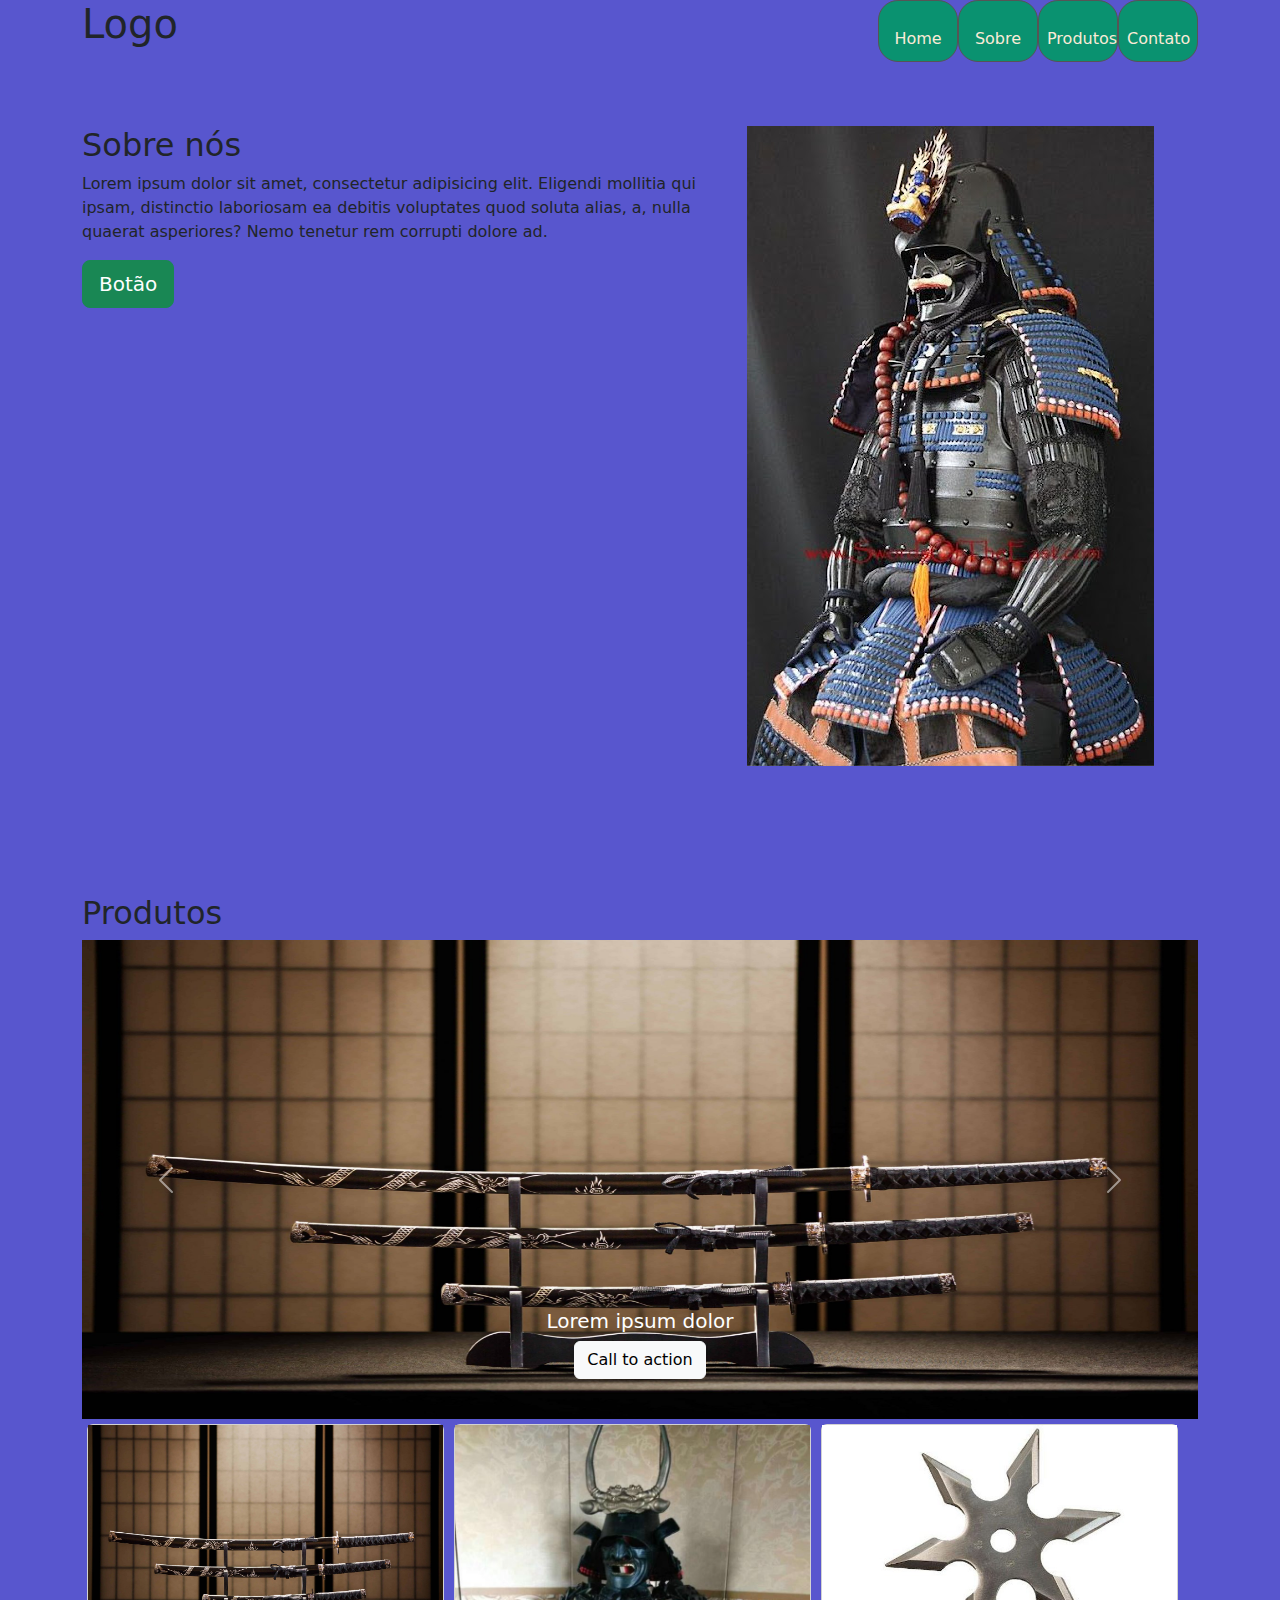
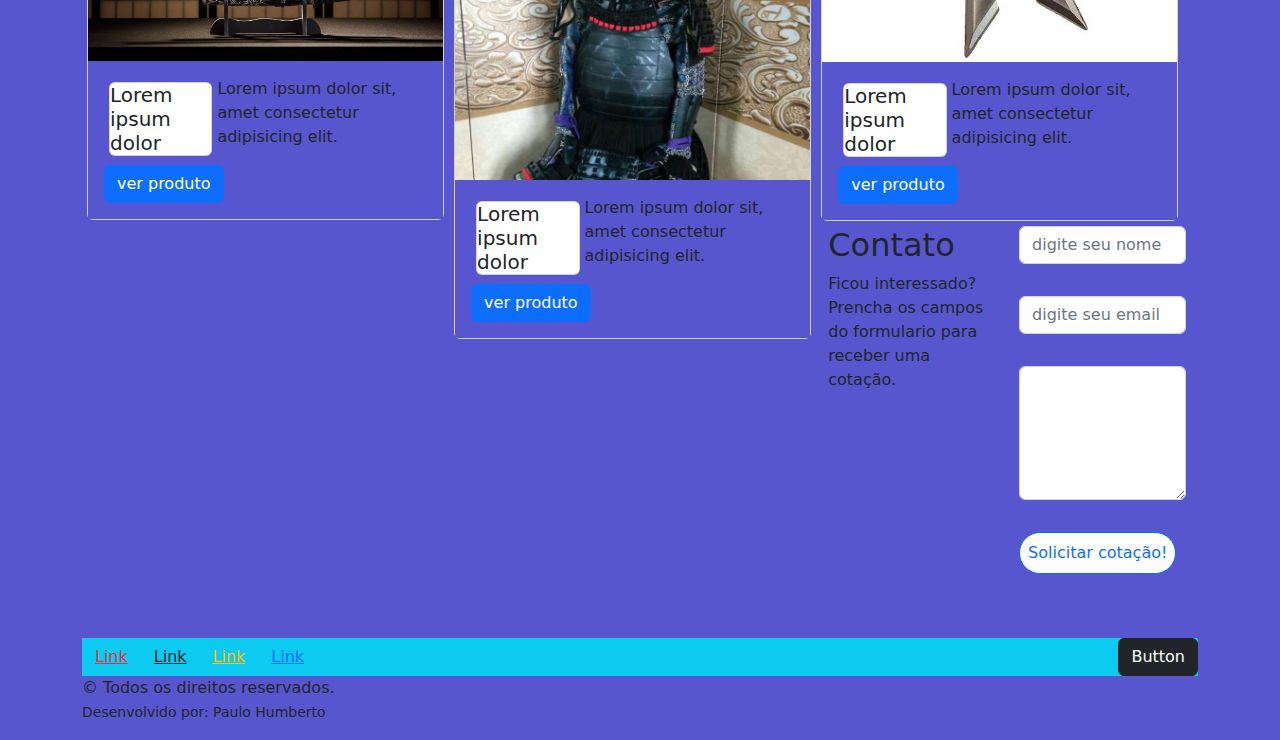
<file: bootstrap/projeto/index.html>
<!DOCTYPE html>
<html lang="en">
<head>
    <meta charset="UTF-8">
    <meta http-equiv="X-UA-Compatible" content="IE=edge">
    <meta name="viewport" content="width=device-width, initial-scale=1.0">
    <link href="./libs/bootstrap/css/bootstrap.min.css" rel="stylesheet">
    <link rel="stylesheet" href="./style/custom.css">
    
    
    <title>Document</title>
</head>
<body>
    
    <header>
        <div class="container">
            <div class="row">
                <div class="col">
                    <h1>Logo</h1>
                </div>
                <div class="col">
                    <ul class="nav justify-content-end">
                        <li class="nav-item"><a class="nav-link active"  href=""></a>Home</li>
                        <li class="nav-item"><a class="nav-link"  href="#sobre"></a>Sobre</li>
                        <li class="nav-item"><a class="nav-link"  href="#produtos"></a>Produtos</li>
                        <li class="nav-item"><a class="nav-link"  href="#contato"></a>Contato</li>
                    </ul>
                </div>
            </div>
        </div>
    </header>
    
    
    
    <section id="sobre">
        <div class="container container-fluid">
            <div class="row">
                <div class="col-md-7 col-sm-12">
                    <h2>Sobre nós</h2>
                    <p>Lorem ipsum dolor sit amet, consectetur adipisicing elit. Eligendi mollitia qui ipsam, distinctio laboriosam ea debitis voluptates quod soluta alias, a, nulla quaerat asperiores? Nemo tenetur rem corrupti dolore ad.</p>
                    <a class="btn btn-lg btn-success">Botão</a>
                </div>
                <div class="col-md-5 col-sm-12">
                    <img src="/images/Samurai.jpg" alt="exemplo" class="img-fluid">
                </div>
            </div>
        </div>
    </section>  
    
    <section id="produtos">
        
        <div class="container">
            <div cla    ss="row">
                <div class="col">
                    
                    
                    <h2>Produtos</h2>
                    
                    <div id="carouselExampleSlidesOnly" class="carousel slide" data-bs-ride="carousel">
                        <div class="carousel-inner">
                            <div class="carousel-item active">
                                 <div class="ratio ratio-21x9">
                                    <img src="/images/Katanas.jpg"  class="d-block w-100" alt="exemplo">
                                </div>
                                <div class="carousel-caption">

                                    <h5>Lorem ipsum dolor</h5>
                                    <a class="btn btn-light stretched-link ">Call to action</a>
                                </div>
                             
                            </div>
                            <div class="carousel-item">
                                <div class="ratio ratio-21x9">
                                <img src="/images/Armadura Preta.jpg"  class="d-block w-100" alt="exemplo">
                            </div>
                            </div>
                            <div class="carousel-item">
                                <div class="ratio ratio-21x9">
                                <img src="/images/estrela samurai.jpg"  class="d-block w-100" alt="exemplo">
                            </div>
                            </div>
                        </div>
                        <button class="carousel-control-prev" type="button" data-bs-target="#carouselExampleControls" data-bs-slide="prev">
                            <span class="carousel-control-prev-icon" aria-hidden="true"></span>
                            <span class="visually-hidden">Previous</span>
                          </button>
                          <button class="carousel-control-next" type="button" data-bs-target="#carouselExampleControls" data-bs-slide="next">
                            <span class="carousel-control-next-icon" aria-hidden="true"></span>
                            <span class="visually-hidden">Next</span>
                          </button>
                    </div>
                    <div class="card">
                        <img src="/images/Katanas.jpg" alt="exemplo" class="img-fluid">
                        <div class="card-body">
                            <h5 class="card title">Lorem ipsum dolor</h5>
                            <p class="card-text">Lorem ipsum dolor sit, amet consectetur adipisicing elit.</p>
                            <a class="btn btn-primary" data-bs-toggle="modal" data-bs-target="#modal-1">ver produto</a>
                        </div>
                    </div>
                    
                    
                    <div class="card">
                        <img src="/images/Armadura Preta.jpg" alt="exemplo" class="img-fluid">
                        <div class="card-body">
                            <h5 class="card title">Lorem ipsum dolor</h5>
                            <p class="card-text">Lorem ipsum dolor sit, amet consectetur adipisicing elit.</p>
                            <a class="btn btn-primary" data-bs-toggle="modal" data-bs-target="#modal-2">ver produto</a>
                        </div>
                    </div>
                    
                    <div class="card">
                        <img src="/images/estrela samurai.jpg" alt="exemplo" class="img-fluid">
                        <div class="card-body">
                            <h5 class="card title">Lorem ipsum dolor</h5>
                            <p class="card-text">Lorem ipsum dolor sit, amet consectetur adipisicing elit.</p>
                            <a class="btn btn-primary" data-bs-toggle="modal" data-bs-target="#modal-3">ver produto</a>
                        </div>
                    </div>
                    
                </div>
            </div>
        </div>
        
        
    </section>
    
    <section id="contato">
        <div class="container">
            <div class="row">
                <div class="col">
                    <h2>Contato</h2>
                    <p>Ficou interessado? Prencha os campos do formulario para receber uma cotação.</p>
                </div>
                <div class="col">
                    <form action="form">
                        
                        <div class="input-group">
                            <input class="form-control" type="text" name="nome" placeholder="digite seu nome">
                        </div>   
                        
                        <div class="input-group">
                            <input class="form-control" type="text" name="email" placeholder="digite seu email">
                        </div> 
                        
                        <div class="input-group">
                            <textarea class="form-control" name="" rows="5">
                                
                            </textarea>
                        </div>
                        
                        <button type="submit" class="btn btn-primary btn-custom text-primary btn-icon">Solicitar cotação!</button>
                        
                        
                        
                    </form>
                </div>
            </div>
        </div>
    </section>
    
    
    <div class="modal fade" id="modal-1">
        <div class="modal-dialog">
            <div class="modal-content">
                <div class="modal-header">
                    <h5 class="modal-title">Produto 1</h5>  
                    <button class="btn-close" data-bs-dismiss="modal" aria-label="Close"></button>     
                </div>
                <div class="modal-body">
                    <h6>Confira o tamanho dos preços!</h6>
                    <table class="table table-hover table-striped">
                        <thead>   
                            <tr>
                                <th>Katana</th>
                                <th>Valor</th>
                            </tr>
                        </thead>
                        <tbody>
                            <tr>
                                <th>Katana Pequena</th>
                                <th>R$ 100</th>
                            </tr>
                            <tr>
                                <th>Katana Media</th>
                                <th>R$ 200</th>
                            </tr>
                            <tr>
                                <th>Katana Grande</th>
                                <th>R$ 300</th>
                            </tr>
                        </tbody>    
                    </table>
                </div>
                
                <div class="modal-footer">
                    <button type="button" class="btn btn-secondary" data-bs-dismiss="modal">Close</button>
                </div>
                
            </div>
        </div>
    </div>
    
    
    
    <div class="modal fade" id="modal-2">
        <div class="modal-dialog">
            <div class="modal-content">
                <div class="modal-header">
                    <h5 class="modal-title">Produto 2</h5>  
                    <button class="btn-close" data-bs-dismiss="modal" aria-label="Close"></button>     
                </div>
                <div class="modal-body">
                    <h6>Confira o tamanho dos preços!</h6>
                    <table class="table table-hover table-striped">
                        <thead>   
                            <tr>
                                <th>Tipo</th>
                                <th>Valor</th>
                            </tr>
                        </thead>
                        <tbody>
                            <tr>
                                <th>Mempo (mascara)</th>
                                <th>R$ 300</th>
                            </tr>
                            <tr>
                                <th>Armadura Incompleta</th>
                                <th>R$ 500</th>
                            </tr>
                            <tr>
                                <th>Armadura Completa</th>
                                <th>R$ 700</th>
                            </tr>
                        </tbody>    
                    </table>
                </div>
                
                <div class="modal-footer">
                    <button type="button" class="btn btn-secondary" data-bs-dismiss="modal">Close</button>
                </div>
                
            </div>
        </div>
    </div>
    
    <div class="modal fade" id="modal-3">
        <div class="modal-dialog">
            <div class="modal-content">
                <div class="modal-header">
                    <h5 class="modal-title">Produto 2</h5>  
                    <button class="btn-close" data-bs-dismiss="modal" aria-label="Close"></button>     
                </div>
                <div class="modal-body">
                    <h6>Confira o tamanho dos preços!</h6>
                    <table class="table table-hover table-striped">
                        <thead>   
                            <tr>
                                <th>Estrela Samurai</th>
                                <th>Quantidade</th>
                            </tr>
                        </thead>
                        <tbody>
                            <tr>
                                <th>03 Peças</th>
                                <th>R$ 200</th>
                            </tr>
                            <tr>
                                <th>06 Peças</th>
                                <th>R$ 300</th>
                            </tr>
                            <tr>
                                <th>09 Peças</th>
                                <th>R$ 400</th>
                            </tr>
                        </tbody>    
                    </table>
                </div>
                
                <div class="modal-footer">
                    <button type="button" class="btn btn-secondary" data-bs-dismiss="modal">Close</button>
                </div>
                
            </div>
        </div>
    </div>

    <div class="container">
        <div class="bg-info clearfix">
            <a name="" id="" class="btn btn-link link-danger float-start" href="#" role="button">Link</a>
            <a name="" id="" class="btn btn-link link-dark float-start" href="#" role="button">Link</a>
            <a name="" id="" class="btn btn-link link-warning float-start" href="#" role="button">Link</a>
            <a name="" id="" class="btn btn-link float-start" href="#" role="button">Link</a>
            <a name="" id="" class="btn btn-dark float-end" href="#" role="button">Button</a>
        </div>


        
        
    </div>

    <script src="./libs/bootstrap/css/bootstrap.min.css"></script>
    <link rel="stylesheet" href="./libs/fontawesome/js/fontawesome.min.js">
    <script>
        var myCarouselElement = document.querySelector('carouselExampleSlidesOnly')
        var carousel = new bootstrap.Carousel(myCarouselElement, {
          interval: 100,
        })
        </script>
    
</body>

<footer>
    
    
</footer>
<div class="container">
    <p>&copy;  Todos os direitos reservados.<br>
        <small>Desenvolvido por: Paulo Humberto</small></p>
    </div>
    </html>
</file>
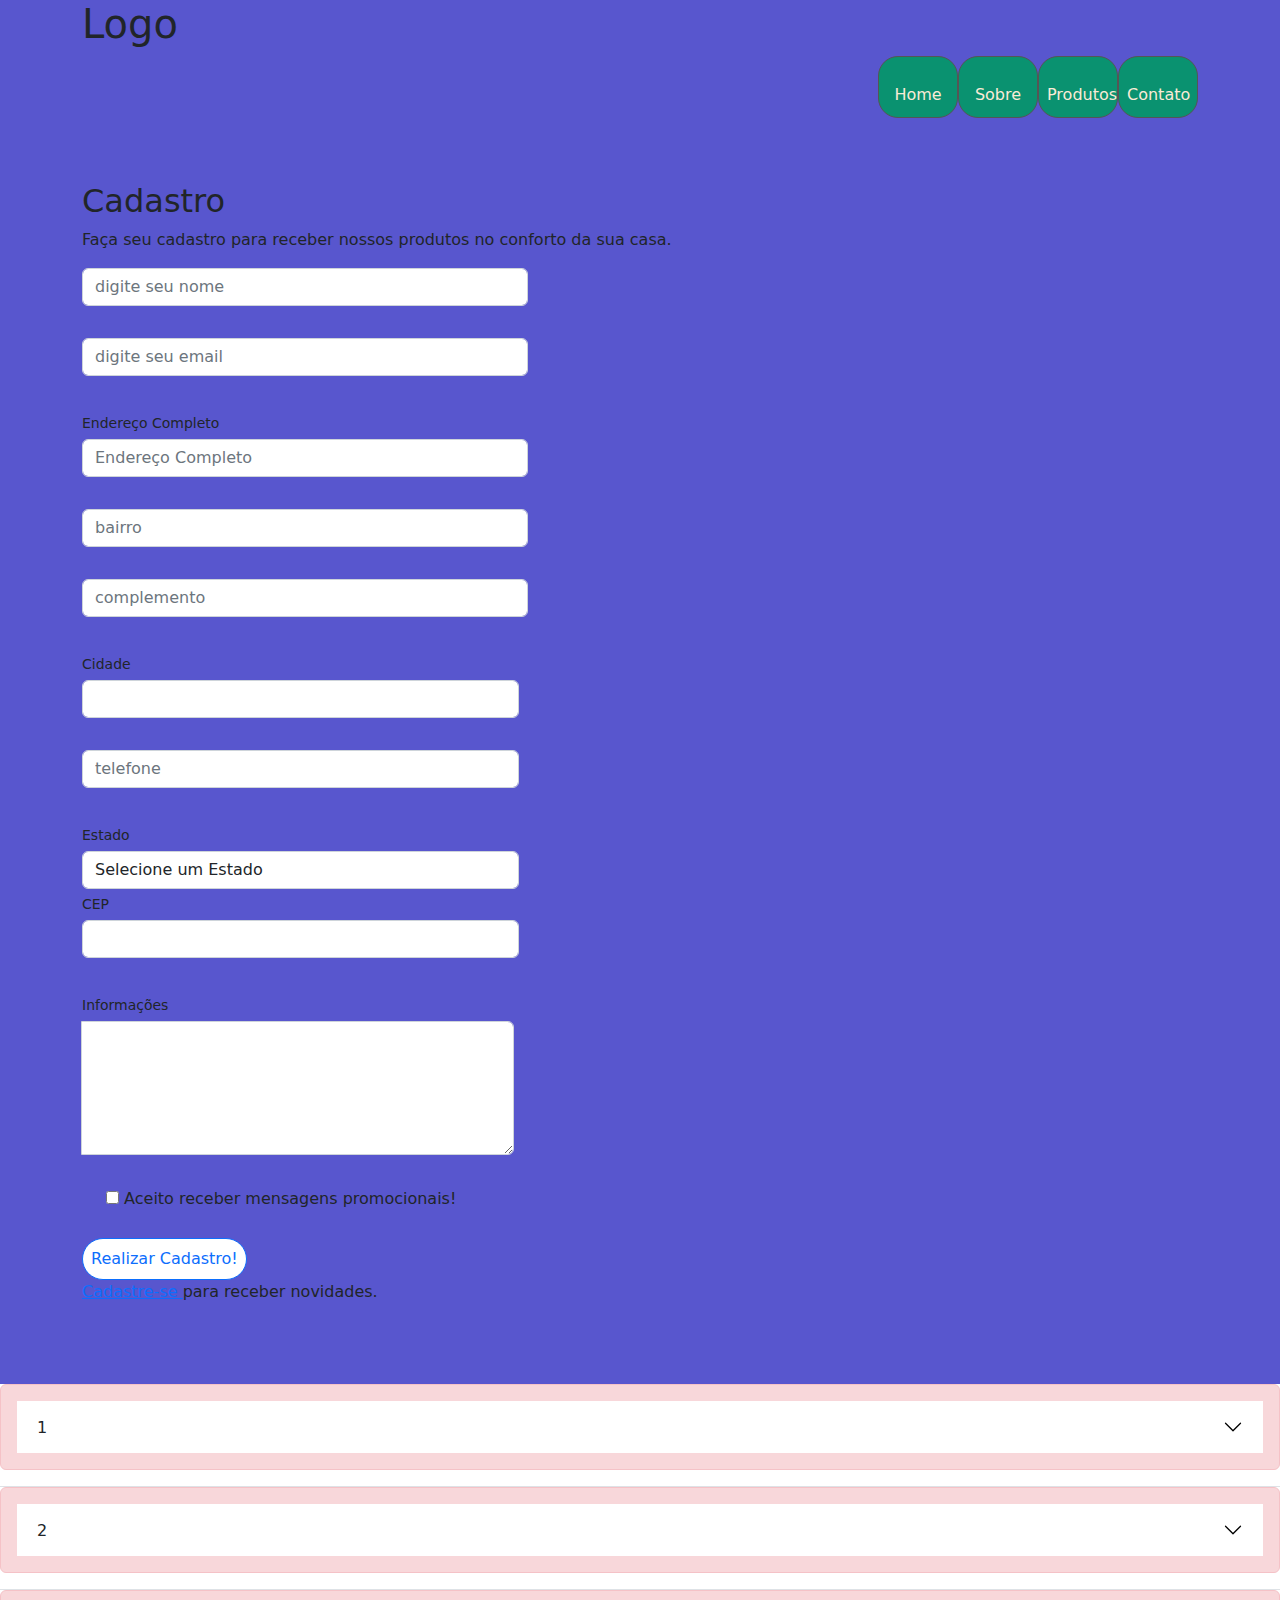
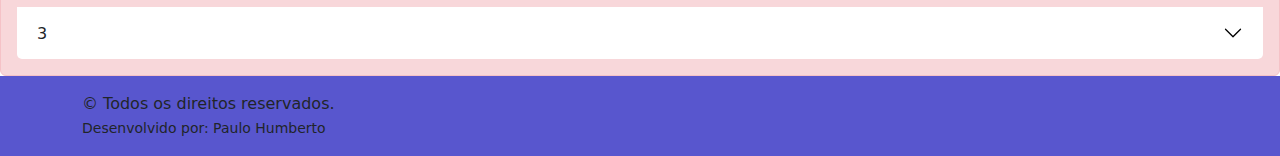
<file: bootstrap/projeto/cadastro.html>
<!DOCTYPE html>
<html lang="en">
<head>
    <meta charset="UTF-8">
    <meta http-equiv="X-UA-Compatible" content="IE=edge">
    <meta name="viewport" content="width=device-width, initial-scale=1.0">
    <link href="./libs/bootstrap/css/bootstrap.min.css" rel="stylesheet">
    <link rel="stylesheet" href="./libs/fontawesome/css/all.css">
    <link rel="stylesheet" href="./style/custom.css">
    <link rel="stylesheet" href="./style/custom-form.css">
    
    
    <title>Cadastro</title>
</head>
<body>
    
    <header>
        <div class="container">
            <div class="row">
                <div class="col">
                    <h1>Logo</h1>
                </div>
                <div class="col">
                    <ul class="nav justify-content-end">
                        <li class="nav-item"><a class="nav-link active"  href="./index.html"></a>Home</li>
                        <li class="nav-item"><a class="nav-link"  href="./index.html#sobre"></a>Sobre</li>
                        <li class="nav-item"><a class="nav-link"  href="./index.html#produtos"></a>Produtos</li>
                        <li class="nav-item"><a class="nav-link"  href="./index.html#contato"></a>Contato</li>
                    </ul>
                </div>
            </div>
        </div>
    </header>
    
    
    <section id="cadastro">
        <div class="container">
            <div class="row">
                <div class="col">
                    <h2>Cadastro</h2>
                    <p>Faça seu cadastro para receber nossos produtos no conforto da sua casa.</p>
                </div>
                <div class="col">
                    <form action="form">
                        
                        
                        <div class="form-row">
                            <div class="col">
                                
                                <div class="input-group">
                                    <input class="form-control" type="text" name="nome" placeholder="digite seu nome" required>
                                </div> 
                                
                            </div>
                            
                            <div class="col">
                                <div class="input-group">
                                    <input class="form-control" type="text" name="email" placeholder="digite seu email" required>
                                </div>
                                
                            </div>
                            <div class="row">
                                <div class="col">
                                    <label for="endereco" class="col-form-label-sm col-form-label">Endereço Completo</label>
                                    <input type="text" id="endereco" class="form-control" placeholder="Endereço Completo" required>
                                </div>

                                <div class="col">
                                    <div class="input-group">
                                        <input class="form-control" type="text" name="bairro" placeholder="bairro" required>
                                    </div>
                            </div>

                                <div class="col">
                                    <div class="input-group">
                                        <input class="form-control" type="text" name="complemento" placeholder="complemento" required>
                                    </div>
                            </div>

                            <div class="row">
                                <div class="col">
                                    <label for="cidade" class="col-form-label-sm col-form-label">Cidade</label>
                                    <input type="text" name="cidade" id="" class="form-control" required>
                                </div>

                                <div class="col">
                                    <div class="input-group">
                                        <input class="form-control" type="text" name="telefone" placeholder="telefone" required>
                                    </div>
                            </div>

                                <div class="col">
                                    <label for="estado" class="col-form-label-sm col-form-label">Estado</label>
                                    <select name="estado" id="estado" class="form-control" required>
                                        <option value="">Selecione um Estado</option>
                                        <option value="sp">SP</option>
                                        <option value="pr">PR</option>
                                        <option value="mg">MG</option>
                                    </select>
                                </div>
                                <div class="col">
                                    <label for="cep" class="col-form-label-sm col-form-label">CEP</label>
                                    <input type="text" name="cep" id="cep" class="form-control" required>
                                </div>
                            </div>
                        </div>
                        
                        <div class="row col">
                            <div class="input-group">
                                <label for="info" class="col-form-label-sm" >Informações</label>
                                <textarea class="form-control" required name="informacoes" id="info" rows="5"></textarea>
                            </div>
                        </div>    
                        
                        <div class="row">
                            <div class="col">
                                <div class="form-check">
                                    <input type="checkbox" name="promocionais" id="promocionais">
                                    <label for="promocionais" class="form-check-label">Aceito receber mensagens promocionais!</label>
                                </div>
                            </div>
                        </div>
                        
                        <button type="submit" class="btn btn-primary btn-custom text-primary btn-icon">Realizar Cadastro!</button>
                        
                        
                        
                    </form>
                    
                    <p>  <a href="#cadastro" data-bs-toggle="modal" data-bs-target="#modal-1">Cadastre-se </a> para receber novidades.</p>
                </div>
            </div>
        </div>
    </section>
    
    
    <div class="modal fade" id="modal-1">
        <div class="modal-dialog">
            <div class="modal-content">
                <div class="modal-header">
                    <h5 class="modal-title">Inscrever-me na lista!</h5>  
                    <button class="btn-close" data-bs-dismiss="modal" aria-label="Close"></button>     
                </div>
                <div class="modal-body">
                    <h6>Prencha os campos para receber novidades!</h6>
                    <form class="form-inline">
                        <div class="form-group col-3">
                            <input type="text" class="form-control mb-2" name="nome" placeholder="nome"> 
                        </div>
                        <div class="form-group col-3"> 
                            <input type="text" class="form-control mb-2" name="e-mail" placeholder="e-mail" required>
                        </div>
                        <button type="submit" class="btn btn-sucess">receber novidades</button>
                        
                        
                        
                        
                    </form>
                    
                </div>
                
                <div class="modal-footer">
                    <button type="button" class="btn btn-secondary mb-2" data-bs-dismiss="modal">Fechar</button>
                </div>
                
            </div>
        </div>
    </div>
    
    
    
    <div class="modal fade" id="modal-2">
        <div class="modal-dialog">
            <div class="modal-content">
                <div class="modal-header">
                    <h5 class="modal-title">Produto 2</h5>  
                    <button class="btn-close" data-bs-dismiss="modal" aria-label="Close"></button>     
                </div>
                <div class="modal-body">
                    <h6>Confira o tamanho dos preços!</h6>
                    <table class="table table-hover table-striped">
                        <thead>   
                            <tr>
                                <th>Tipo</th>
                                <th>Valor</th>
                            </tr>
                             
                        </thead>
                        <tbody>
                            <tr>
                                <th>Mempo (mascara)</th>
                                <th>R$ 300</th>
                            </tr>
                            <tr>
                                <th>Armadura Incompleta</th>
                                <th>R$ 500</th>
                            </tr>
                            <tr>
                                <th>Armadura Completa</th>
                                <th>R$ 700</th>
                            </tr>
                        </tbody>    
                    </table>
                </div>
                
                <div class="modal-footer">
                    <button type="button" class="btn btn-secondary" data-bs-dismiss="modal">Close</button>
                </div>
                
            </div>
        </div>
    </div>
    
    <div class="modal fade" id="modal-3">
        <div class="modal-dialog">
            <div class="modal-content">
                <div class="modal-header">
                    <h5 class="modal-title">Produto 2</h5>  
                    <button class="btn-close" data-bs-dismiss="modal" aria-label="Close"></button>     
                </div>
                <div class="modal-body">
                    <h6>Confira o tamanho dos preços!</h6>
                    <table class="table table-hover table-striped">
                        <thead>   
                            <tr>
                                <th>Estrela Samurai</th>
                                <th>Quantidade</th>
                            </tr>
                        </thead>
                        <tbody>
                            <tr>
                                <th>03 Peças</th>
                                <th>R$ 200</th>
                            </tr>
                            <tr>
                                <th>06 Peças</th>
                                <th>R$ 300</th>
                            </tr>
                            <tr>
                                <th>09 Peças</th>
                                <th>R$ 400</th>
                            </tr>
                        </tbody>    
                    </table>
                </div>
                
                <div class="modal-footer">
                    <button type="button" class="btn btn-secondary" data-bs-dismiss="modal">Close</button>
                </div>
                
            </div>
        </div>
    </div>
    


    <div class="accordion accordion-flush" id="accordionFlushExample">
        <div class="accordion-item">
          <h2 class="accordion-header alert alert-danger" id="flush-headingOne">
            <button class="accordion-button collapsed" type="button" data-bs-toggle="collapse" data-bs-target="#flush-collapseOne" aria-expanded="false" aria-controls="flush-collapseOne">
              1
            </button>
          </h2>
          <div id="flush-collapseOne" class="accordion-collapse collapse" aria-labelledby="flush-headingOne" data-bs-parent="#accordionFlushExample">
            <div class="accordion-body">Placeholder content for this accordion, which is intended to demonstrate the <code>.accordion-flush</code> class. This is the first item's accordion body.</div>
          </div>
        </div>
        <div class="accordion-item">
          <h2 class="accordion-header alert alert-danger" id="flush-headingTwo">
            <button class="accordion-button collapsed" type="button" data-bs-toggle="collapse" data-bs-target="#flush-collapseTwo" aria-expanded="false" aria-controls="flush-collapseTwo">
              2
            </button>
          </h2>
          <div id="flush-collapseTwo" class="accordion-collapse collapse" aria-labelledby="flush-headingTwo" data-bs-parent="#accordionFlushExample">
            <div class="accordion-body">Placeholder content for this accordion, which is intended to demonstrate the <code>.accordion-flush</code> class. This is the second item's accordion body. Let's imagine this being filled with some actual content.</div>
          </div>
        </div>
        <div class="accordion-item">
          <h2 class="accordion-header alert alert-danger" id="flush-headingThree">
            <button class="accordion-button collapsed" type="button" data-bs-toggle="collapse" data-bs-target="#flush-collapseThree" aria-expanded="false" aria-controls="flush-collapseThree">
              3
            </button>
          </h2>
          <div id="flush-collapseThree" class="accordion-collapse collapse" aria-labelledby="flush-headingThree" data-bs-parent="#accordionFlushExample">
            <div class="accordion-body">Placeholder content for this accordion, which is intended to demonstrate the <code>.accordion-flush</code> class. This is the third item's accordion body. Nothing more exciting happening here in terms of content, but just filling up the space to make it look, at least at first glance, a bit more representative of how this would look in a real-world application.</div>
          </div>
        </div>
      </div>
      
    <script src="./bootstrap/css/bootstrap.min.css"></script>
</body>

<footer>
    
    
</footer>
<div class="container">
    <p>&copy;  Todos os direitos reservados.<br>
        <small>Desenvolvido por: Paulo Humberto</small></p>
    </div>
    </html>
</file>
<file: bootstrap/projeto/style/custom.css>
section {
    padding-bottom: 4rem;
    padding-top: 4rem;
}

input,
textarea {
    margin-bottom: 2rem;
}

body {
    background-color: rgb(88, 86, 206);
}



.nav-item {
    padding: 10px 8px;
    width: 80px;
    color: antiquewhite;
    background: #0a9270;
    border: 1px solid #555;
    border-radius: 20px;
    text-align: center;
    user-select: none;
    cursor: pointer;
    transition: 1s;
}

.nav-item:hover{
    background: #080000;
}

.card-body{
    background-color:  rgb(88, 86, 206);
    border: 20px;
}


.btn-custom {
    padding: 1px 15px 3px 2px;
    border-radius: 100px;
    color: blueviolet;
}

.btn-icon {
    padding: 8px;
    background-color: #ffffffff;
}

.card {
    width: 32%;
    float: left;
    margin: 5px;
}
</file>
<file: bootstrap/projeto/style/custom-form.css>
textarea.form-control {
    width: 100% !important;
}

.col {
    flex: none !important;
}

.input-group {
    width: 40% !important;
}

.form-control {
    width: 40%;
}
</file>
